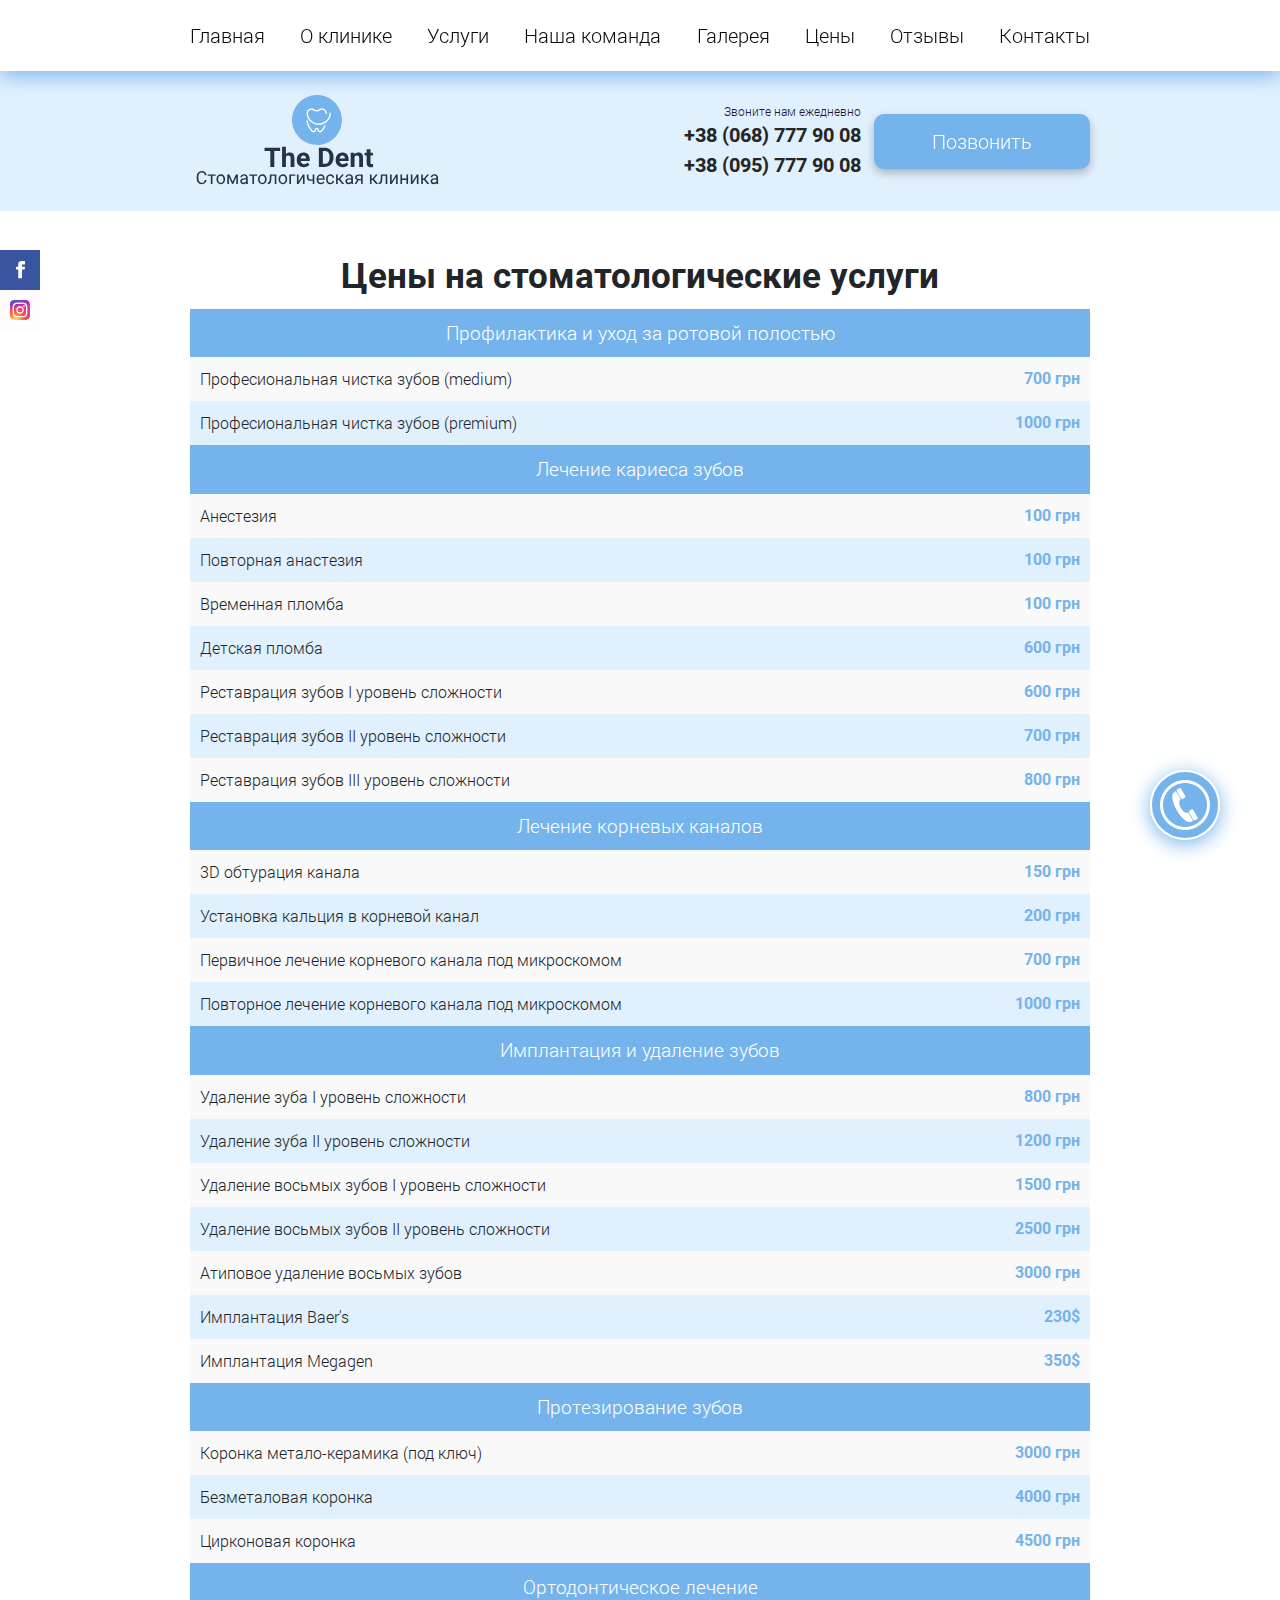
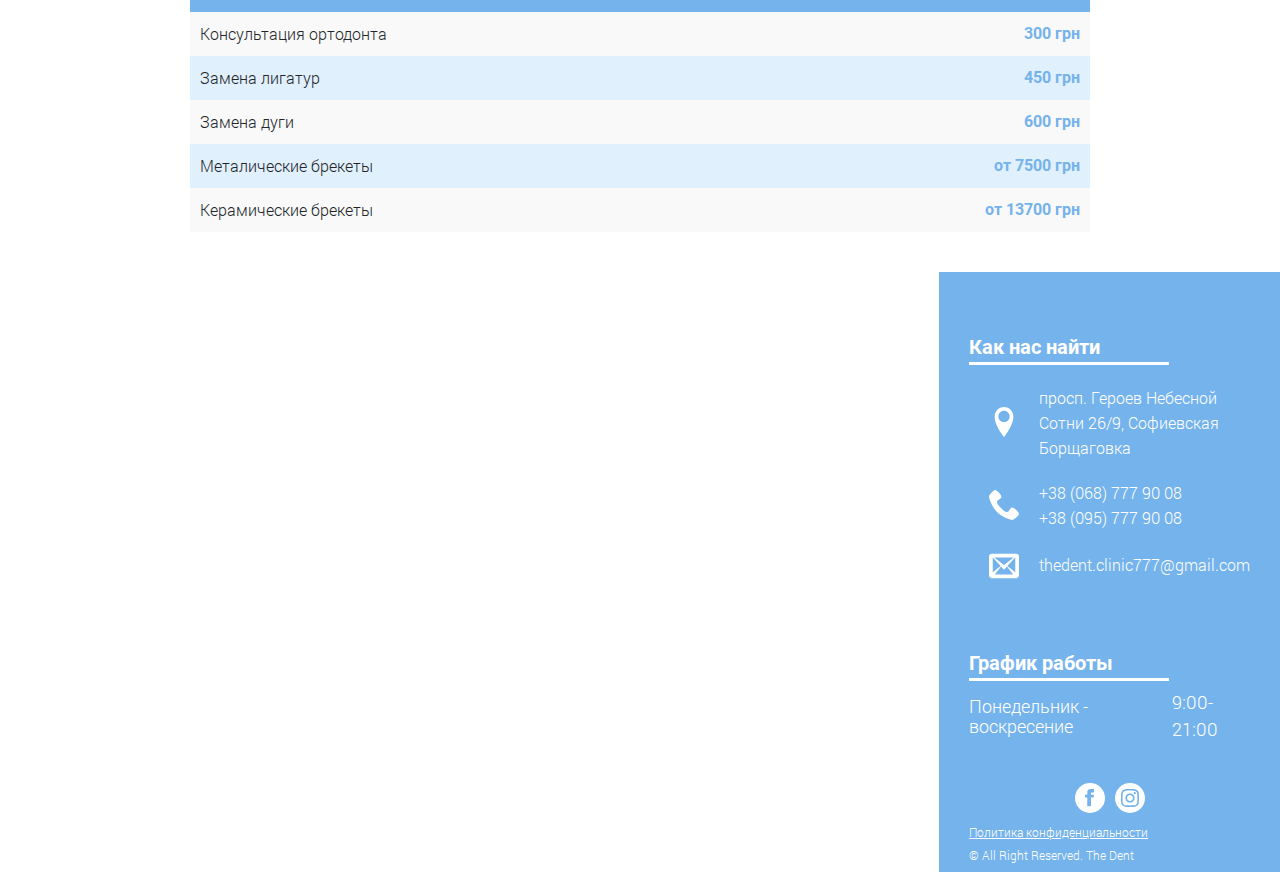
<file: prices.html>
<!DOCTYPE html>
<html lang="ru">
<head>
  <meta charset="UTF-8">
  <meta name="viewport" content="width=device-width, initial-scale=1.0">
  <title>The Dent - стоматологическая клиника</title>
  <!-- Primary Meta Tags -->
  <title>Стоматологическая клиника "The Dent" I Софиевская Борщаговка</title>
  <meta name="title" content="Стоматологическая клиника The Dent I Софиевская Борщаговка">
  <meta name="description" content="🦷 Лечение пол микроскопом
    🦷 Виниры
    🦷 Отбеливание зубов
    🦷 Детская стоматология
    🦷 Ортодонтия
    🦷 Протезирование
    🦷 Профессиональная гигиена
    
    ">
  
  <!-- Open Graph / Facebook -->
  <meta property="og:type" content="website">
  <meta property="og:url" content="https://metatags.io/">
  <meta property="og:title" content="Стоматологическая клиника The Dent I Софиевская Борщаговка">
  <meta property="og:description" content="🦷 Лечение пол микроскопом
    🦷 Виниры
    🦷 Отбеливание зубов
    🦷 Детская стоматология
    🦷 Ортодонтия
    🦷 Протезирование
    🦷 Профессиональная гигиена
    
    ">
  <meta property="og:image" content="img/metatags.png">
  
  <!-- Twitter -->
  <meta property="twitter:card" content="summary_large_image">
  <meta property="twitter:url" content="https://metatags.io/">
  <meta property="twitter:title" content="Стоматологическая клиника The Dent I Софиевская Борщаговка">
  <meta property="twitter:description" content="🦷 Лечение пол микроскопом
    🦷 Виниры
    🦷 Отбеливание зубов
    🦷 Детская стоматология
    🦷 Ортодонтия
    🦷 Протезирование
    🦷 Профессиональная гигиена
    
    ">
  <meta property="twitter:image" content="img/metatags.png">
  <link rel="apple-touch-icon" sizes="57x57" href="favicons.ico/apple-icon-57x57.png">
  <link rel="apple-touch-icon" sizes="60x60" href="favicons.ico/apple-icon-60x60.png">
  <link rel="apple-touch-icon" sizes="72x72" href="favicons.ico/apple-icon-72x72.png">
  <link rel="apple-touch-icon" sizes="76x76" href="favicons.ico/apple-icon-76x76.png">
  <link rel="apple-touch-icon" sizes="114x114" href="favicons.ico/apple-icon-114x114.png">
  <link rel="apple-touch-icon" sizes="120x120" href="favicons.ico/apple-icon-120x120.png">
  <link rel="apple-touch-icon" sizes="144x144" href="favicons.ico/apple-icon-144x144.png">
  <link rel="apple-touch-icon" sizes="152x152" href="favicons.ico/apple-icon-152x152.png">
  <link rel="apple-touch-icon" sizes="180x180" href="favicons.ico/apple-icon-180x180.png">
  <link rel="icon" type="image/png" sizes="192x192" href="favicons.ico/android-icon-192x192.png">
  <link rel="icon" type="image/png" sizes="32x32" href="favicons.ico/favicon-32x32.png">
  <link rel="icon" type="image/png" sizes="96x96" href="favicons.ico/favicon-96x96.png">
  <link rel="icon" type="image/png" sizes="16x16" href="favicons.ico/favicon-16x16.png">
  <link rel="manifest" href="favicons.ico/manifest.json">
  <meta name="msapplication-TileColor" content="#ffffff">
  <meta name="msapplication-TileImage" content="favicons.ico/ms-icon-144x144.png">
  <meta name="theme-color" content="#ffffff">
  <link rel="stylesheet" href="css/bootstrap-reboot.min.css">
  <link rel="stylesheet" href="css/fonts.css">
  <link rel="stylesheet" href="css/tinyslider.css">
  <link rel="stylesheet" href="css/animate.min.css">
  <link rel="stylesheet" href="css/style.min.css">
</head>

<body>
  <header class='header'>
    <nav>
      <a href="index.html" class="header__logo">
        <img src="img/logo.svg" alt="logo">
      </a>
      <div class="hamburger">
        <span></span>
        <span></span>
        <span></span>
      </div>
      <div class="container">
        <ul class="menu">
          <li class="menu__item"><a href="index.html#main" class="menu__link">Главная</a></li>
          <li class="menu__item"><a href="index.html#us" class="menu__link">О клинике</a></li>
          <li class="menu__item"><a href="index.html#services" class="menu__link">Услуги</a></li>
          <li class="menu__item"><a href="index.html#stuff" class="menu__link">Наша команда</a></li>
          <li class="menu__item"><a href="index.html#carousel" class="menu__link">Галерея</a></li>
          <li class="menu__item"><a href="prices.html" class="menu__link">Цены</a></li>
          <li class="menu__item"><a href="index.html#comments" class="menu__link">Отзывы</a></li>
          <li class="menu__item"><a href="index.html#final" class="menu__link">Контакты</a></li>
        </ul>
      </div>
    </nav>
    <div class="subheader">
      <div class="container">
        <div class="subheader__wrapper">
          <a href="#" class="subheader__logo">
            <img src="img/logo.svg" alt="logo">
          </a>
          <div class="subheader__part">
            <div class="subheader__block">
              <div class="subheader__text">Звоните нам ежедневно</div>
              <div class="subheader__tel"><a href="tel:+380687779008">+38 (068) 777 90 08</a></div>
              <div class="subheader__tel"><a href="tel:+380957779008">+38 (095) 777 90 08</a></div>
            </div>
            <a href="tel:380683198615"><button class="button button_subheader">Позвонить</button></a>
          </div>
        </div>
      </div>
    </div>
  </header>
  
  <div class="contact_button animate__animated animate__headShake animate__slow animate__infinite">
    <a href="tel:+380687779008">
      <div class="contact__round">
        <img src="img/contactbutton.svg" alt="contactbutton">
      </div>
    </a>
  </div>

  <div class="promo__social">
    <a href="https://www.facebook.com/thedent.clinic.thedent.clinic/">
      <div class="promo__social-elem instagram">
        <svg width="9" height="18" viewBox="0 0 9 18" fill="none" xmlns="http://www.w3.org/2000/svg">
          <path
            d="M2.25 5.723H0V8.5845H2.25V17.169H6V8.5845H8.7315L9 5.723H6V4.53047C6 3.84729 6.144 3.57688 6.83625 3.57688H9V0H6.144C3.447 0 2.25 1.13244 2.25 3.30146V5.723Z"
            fill="white" />
        </svg>
      </div>
    </a>
    <a href="https://www.instagram.com/thedent.clinic/">
      <div class="promo__social-elem facebook">
        <svg xmlns="http://www.w3.org/2000/svg" xmlns:xlink="http://www.w3.org/1999/xlink" height="30" width="30"
          viewBox="-19.5036 -32.49725 169.0312 194.9835">
          <defs>
            <radialGradient fy="578.088" fx="158.429" gradientTransform="matrix(0 -1.98198 1.8439 0 -1031.399 454.004)"
              gradientUnits="userSpaceOnUse" xlink:href="#a" r="65" cy="578.088" cx="158.429" id="c" />
            <radialGradient fy="473.455" fx="147.694"
              gradientTransform="matrix(.17394 .86872 -3.5818 .71718 1648.351 -458.493)" gradientUnits="userSpaceOnUse"
              xlink:href="#b" r="65" cy="473.455" cx="147.694" id="d" />
            <linearGradient id="b">
              <stop stop-color="#3771c8" offset="0" />
              <stop offset=".128" stop-color="#3771c8" />
              <stop stop-opacity="0" stop-color="#60f" offset="1" />
            </linearGradient>
            <linearGradient id="a">
              <stop stop-color="#fd5" offset="0" />
              <stop stop-color="#fd5" offset=".1" />
              <stop stop-color="#ff543e" offset=".5" />
              <stop stop-color="#c837ab" offset="1" />
            </linearGradient>
          </defs>
          <path
            d="M65.033 0C37.891 0 29.953.028 28.41.156c-5.57.463-9.036 1.34-12.812 3.22-2.91 1.445-5.205 3.12-7.47 5.468-4.125 4.282-6.625 9.55-7.53 15.812-.44 3.04-.568 3.66-.594 19.188-.01 5.176 0 11.988 0 21.125 0 27.12.03 35.05.16 36.59.45 5.42 1.3 8.83 3.1 12.56 3.44 7.14 10.01 12.5 17.75 14.5 2.68.69 5.64 1.07 9.44 1.25 1.61.07 18.02.12 34.44.12 16.42 0 32.84-.02 34.41-.1 4.4-.207 6.955-.55 9.78-1.28a27.22 27.22 0 0017.75-14.53c1.765-3.64 2.66-7.18 3.065-12.317.088-1.12.125-18.977.125-36.81 0-17.836-.04-35.66-.128-36.78-.41-5.22-1.305-8.73-3.127-12.44-1.495-3.037-3.155-5.305-5.565-7.624-4.3-4.108-9.56-6.608-15.829-7.512C102.338.157 101.733.027 86.193 0z"
            fill="url(#c)" />
          <path
            d="M65.033 0C37.891 0 29.953.028 28.41.156c-5.57.463-9.036 1.34-12.812 3.22-2.91 1.445-5.205 3.12-7.47 5.468-4.125 4.282-6.625 9.55-7.53 15.812-.44 3.04-.568 3.66-.594 19.188-.01 5.176 0 11.988 0 21.125 0 27.12.03 35.05.16 36.59.45 5.42 1.3 8.83 3.1 12.56 3.44 7.14 10.01 12.5 17.75 14.5 2.68.69 5.64 1.07 9.44 1.25 1.61.07 18.02.12 34.44.12 16.42 0 32.84-.02 34.41-.1 4.4-.207 6.955-.55 9.78-1.28a27.22 27.22 0 0017.75-14.53c1.765-3.64 2.66-7.18 3.065-12.317.088-1.12.125-18.977.125-36.81 0-17.836-.04-35.66-.128-36.78-.41-5.22-1.305-8.73-3.127-12.44-1.495-3.037-3.155-5.305-5.565-7.624-4.3-4.108-9.56-6.608-15.829-7.512C102.338.157 101.733.027 86.193 0z"
            fill="url(#d)" />
          <path
            d="M65.003 17c-13.036 0-14.672.057-19.792.29-5.11.234-8.598 1.043-11.65 2.23-3.157 1.226-5.835 2.866-8.503 5.535-2.67 2.668-4.31 5.346-5.54 8.502-1.19 3.053-2 6.542-2.23 11.65C17.06 50.327 17 51.964 17 65s.058 14.667.29 19.787c.235 5.11 1.044 8.598 2.23 11.65 1.227 3.157 2.867 5.835 5.536 8.503 2.667 2.67 5.345 4.314 8.5 5.54 3.054 1.187 6.543 1.996 11.652 2.23 5.12.233 6.755.29 19.79.29 13.037 0 14.668-.057 19.788-.29 5.11-.234 8.602-1.043 11.656-2.23 3.156-1.226 5.83-2.87 8.497-5.54 2.67-2.668 4.31-5.346 5.54-8.502 1.18-3.053 1.99-6.542 2.23-11.65.23-5.12.29-6.752.29-19.788 0-13.036-.06-14.672-.29-19.792-.24-5.11-1.05-8.598-2.23-11.65-1.23-3.157-2.87-5.835-5.54-8.503-2.67-2.67-5.34-4.31-8.5-5.535-3.06-1.187-6.55-1.996-11.66-2.23-5.12-.233-6.75-.29-19.79-.29zm-4.306 8.65c1.278-.002 2.704 0 4.306 0 12.816 0 14.335.046 19.396.276 4.68.214 7.22.996 8.912 1.653 2.24.87 3.837 1.91 5.516 3.59 1.68 1.68 2.72 3.28 3.592 5.52.657 1.69 1.44 4.23 1.653 8.91.23 5.06.28 6.58.28 19.39s-.05 14.33-.28 19.39c-.214 4.68-.996 7.22-1.653 8.91-.87 2.24-1.912 3.835-3.592 5.514-1.68 1.68-3.275 2.72-5.516 3.59-1.69.66-4.232 1.44-8.912 1.654-5.06.23-6.58.28-19.396.28-12.817 0-14.336-.05-19.396-.28-4.68-.216-7.22-.998-8.913-1.655-2.24-.87-3.84-1.91-5.52-3.59-1.68-1.68-2.72-3.276-3.592-5.517-.657-1.69-1.44-4.23-1.653-8.91-.23-5.06-.276-6.58-.276-19.398s.046-14.33.276-19.39c.214-4.68.996-7.22 1.653-8.912.87-2.24 1.912-3.84 3.592-5.52 1.68-1.68 3.28-2.72 5.52-3.592 1.692-.66 4.233-1.44 8.913-1.655 4.428-.2 6.144-.26 15.09-.27zm29.928 7.97a5.76 5.76 0 105.76 5.758c0-3.18-2.58-5.76-5.76-5.76zm-25.622 6.73c-13.613 0-24.65 11.037-24.65 24.65 0 13.613 11.037 24.645 24.65 24.645C78.616 89.645 89.65 78.613 89.65 65S78.615 40.35 65.002 40.35zm0 8.65c8.836 0 16 7.163 16 16 0 8.836-7.164 16-16 16-8.837 0-16-7.164-16-16 0-8.837 7.163-16 16-16z"
            fill="#fff" />
        </svg>
      </div>
    </a>
  </div>

  <section class="prices">
    <div class="container">
      <h2 class="prices__title">Цены на стоматологические услуги</h2>
      <div class="prices__wrapper"></div>
        <p class="prices__paragraph">Профилактика и уход за ротовой полостью</p>
        <table>
          <tbody>
            <tr>
              <td>Професиональная чистка зубов (medium)</td>
              <td>700 грн</td>
            </tr>
            <tr>
              <td>Професиональная чистка зубов (premium)</td>
              <td>1000 грн</td>
            </tr>
          </tbody>
        </table>
        <p class="prices__paragraph">Лечение кариеса зубов</p>
        <table>
          <tbody>
            <tr>  
              <td>Анестезия</td>
              <td>100 грн</td>
            </tr>
            <tr>
              <td>Повторная анастезия</td>
              <td>100 грн</td>
            </tr>
            <tr>
              <td>Временная пломба</td>
              <td>100 грн</td>
            </tr>
            <tr>
              <td>Детская пломба</td>
              <td>600 грн</td>
            </tr>
            <tr>
              <td>Реставрация зубов I уровень сложности</td>
              <td>600 грн</td>
            </tr>
            <tr>
              <td>Реставрация зубов II уровень сложности</td>
              <td>700 грн</td>
            </tr>
            <tr>
              <td>Реставрация зубов III уровень сложности</td>
              <td>800 грн</td>
            </tr>
          </tbody>
        </table>
        <p class="prices__paragraph">Лечение корневых каналов</p>
        <table>
          <tbody>
            <tr>
              <td>3D обтурация канала</td>
              <td>150 грн</td>
            </tr>
            <tr>
              <td>Установка кальция в корневой канал</td>
              <td>200 грн</td>
            </tr>
            <tr>
              <td>Первичное лечение корневого канала под микроскомом</td>
              <td>700 грн</td>
            </tr>
            <tr>
              <td>Повторное лечение корневого канала под микроскомом</td>
              <td>1000 грн</td>
            </tr>
          </tbody>
        </table>
        <p class="prices__paragraph">Имплантация и удаление зубов</p>
        <table>
          <tbody>
            <tr>
              <td>Удаление зуба І уровень сложности</td>
              <td>800 грн</td>
            </tr>
            <tr>
              <td>Удаление зуба ІІ уровень сложности</td>
              <td>1200 грн</td>
            </tr>
            <tr>
              <td>Удаление восьмых зубов I уровень сложности</td>
              <td>1500 грн</td>
            </tr>
            <tr>
              <td>Удаление восьмых зубов II уровень сложности</td>
              <td>2500 грн</td>
            </tr>
            <tr>
              <td>Атиповое удаление восьмых зубов</td>
              <td>3000 грн</td>
            </tr>
            <tr>
              <td>Имплантация Baer's</td>
              <td>230$</td>
            </tr>
            <tr>
              <td>Имплантация Megagen</td>
              <td>350$</td>
            </tr>
          </tbody>
        </table>
        <p class="prices__paragraph">Протезирование зубов</p>
        <table>
          <tbody>
            <tr>
              <td>Коронка метало-керамика (под ключ)</td>
              <td>3000 грн</td>
            </tr>
            <tr>
              <td>Безметаловая коронка</td>
              <td>4000 грн</td>
            </tr>
            <tr>
              <td>Цирконовая коронка</td>
              <td>4500 грн</td>
            </tr>
          </tbody>
        </table>
        <p class="prices__paragraph">Ортодонтическое лечение</p>
        <table>
          <tbody>
            <tr>
              <td>Консультация ортодонта</td>
              <td>300 грн</td>
            </tr>
            <tr>
              <td>Замена лигатур</td>
              <td>450 грн</td>
            </tr>
            <tr>
              <td>Замена дуги</td>
              <td>600 грн</td>
            </tr>
            <tr>
              <td>Металические брекеты</td>
              <td>от 7500 грн</td>
            </tr>
            <tr>
              <td>Керамические брекеты</td>
              <td>от 13700 грн</td>
            </tr>
          </tbody>
        </table>
      </div>
    </div>
  </section>



  <section id='final' class="footer">
    <div class="footer__wrapper">
      <iframe
        src="https://www.google.com/maps/embed?pb=!1m18!1m12!1m3!1d2543.036701783377!2d30.33088961568814!3d50.4031535986529!2m3!1f0!2f0!3f0!3m2!1i1024!2i768!4f13.1!3m3!1m2!1s0x40d4cb6dbb319957%3A0xf61e63d212c3fe67!2sThe%20Dent!5e0!3m2!1spl!2spl!4v1605465112396!5m2!1spl!2spl"
        width="100%" height="600px" style="border: none;" allowfullscreen></iframe>
      <div class="footer__block">
        <div class="footer__information1">
          <h3 class="footer__title1">Как нас найти</h3>
          <div class="footer__elem">
            <img src="img/location.svg" alt="location" class="footer__elem__img">
            <div class="footer__elem__descr">просп. Героев Небесной Сотни 26/9, Софиевская Борщаговка</div>
          </div>
          <div class="footer__elem">
            <img src="img/phone.svg" alt="phone" class="footer__elem__img"></img>
            <div class="footer__elem__descr"><a href="tel:380687779008">+38 (068) 777 90 08</a> <br> <a
                href="tel:380957779008">+38 (095) 777 90 08</a>
            </div>
          </div>
          <div class="footer__elem">
            <img src="img/envelop.svg" alt="envelope" class="footer__elem__img"></img>
            <div class="footer__elem__descr"><a
                href="mailto:thedent.clinic777@gmail.com">thedent.clinic777@gmail.com</a>
            </div>
          </div>
        </div>
        <div class="footer__information2">
          <h3 class="footer__title2">График работы</h3>
          <div class="footer__elem__2">
            <div class="footer__information2__day">Понедельник - воскресение</div>
            <div class="footer__information2__time">9:00-21:00</div>
          </div>
        </div>
        <div class="footer__social social">
          <div class="footer__social__elem">
            <a href="https://www.facebook.com/thedent.clinic.thedent.clinic/">
              <div class="footer__social__elem__round">
                <img src="img/instagram.svg" alt="instagram" class="footer__social__elem__round__img"></img>
              </div>
            </a>
          </div>
          <div class="footer__social__elem">
            <a href="https://www.instagram.com/thedent.clinic/">
              <div class="footer__social__elem__round">
                <img src="img/facebook.svg" alt="facebook" class="footer__social__elem__round__img"></img>
              </div>
            </a>
          </div>
        </div>
        <div class="footer__politics"><a href="privacy.html">Политика конфиденциальности</a></div>
        <div class="footer__rights rights">© All Right Reserved. The Dent</div>
      </div>
    </div>
  </section>
  <script src="js/script.js"></script>
</body>
</html>
</file>
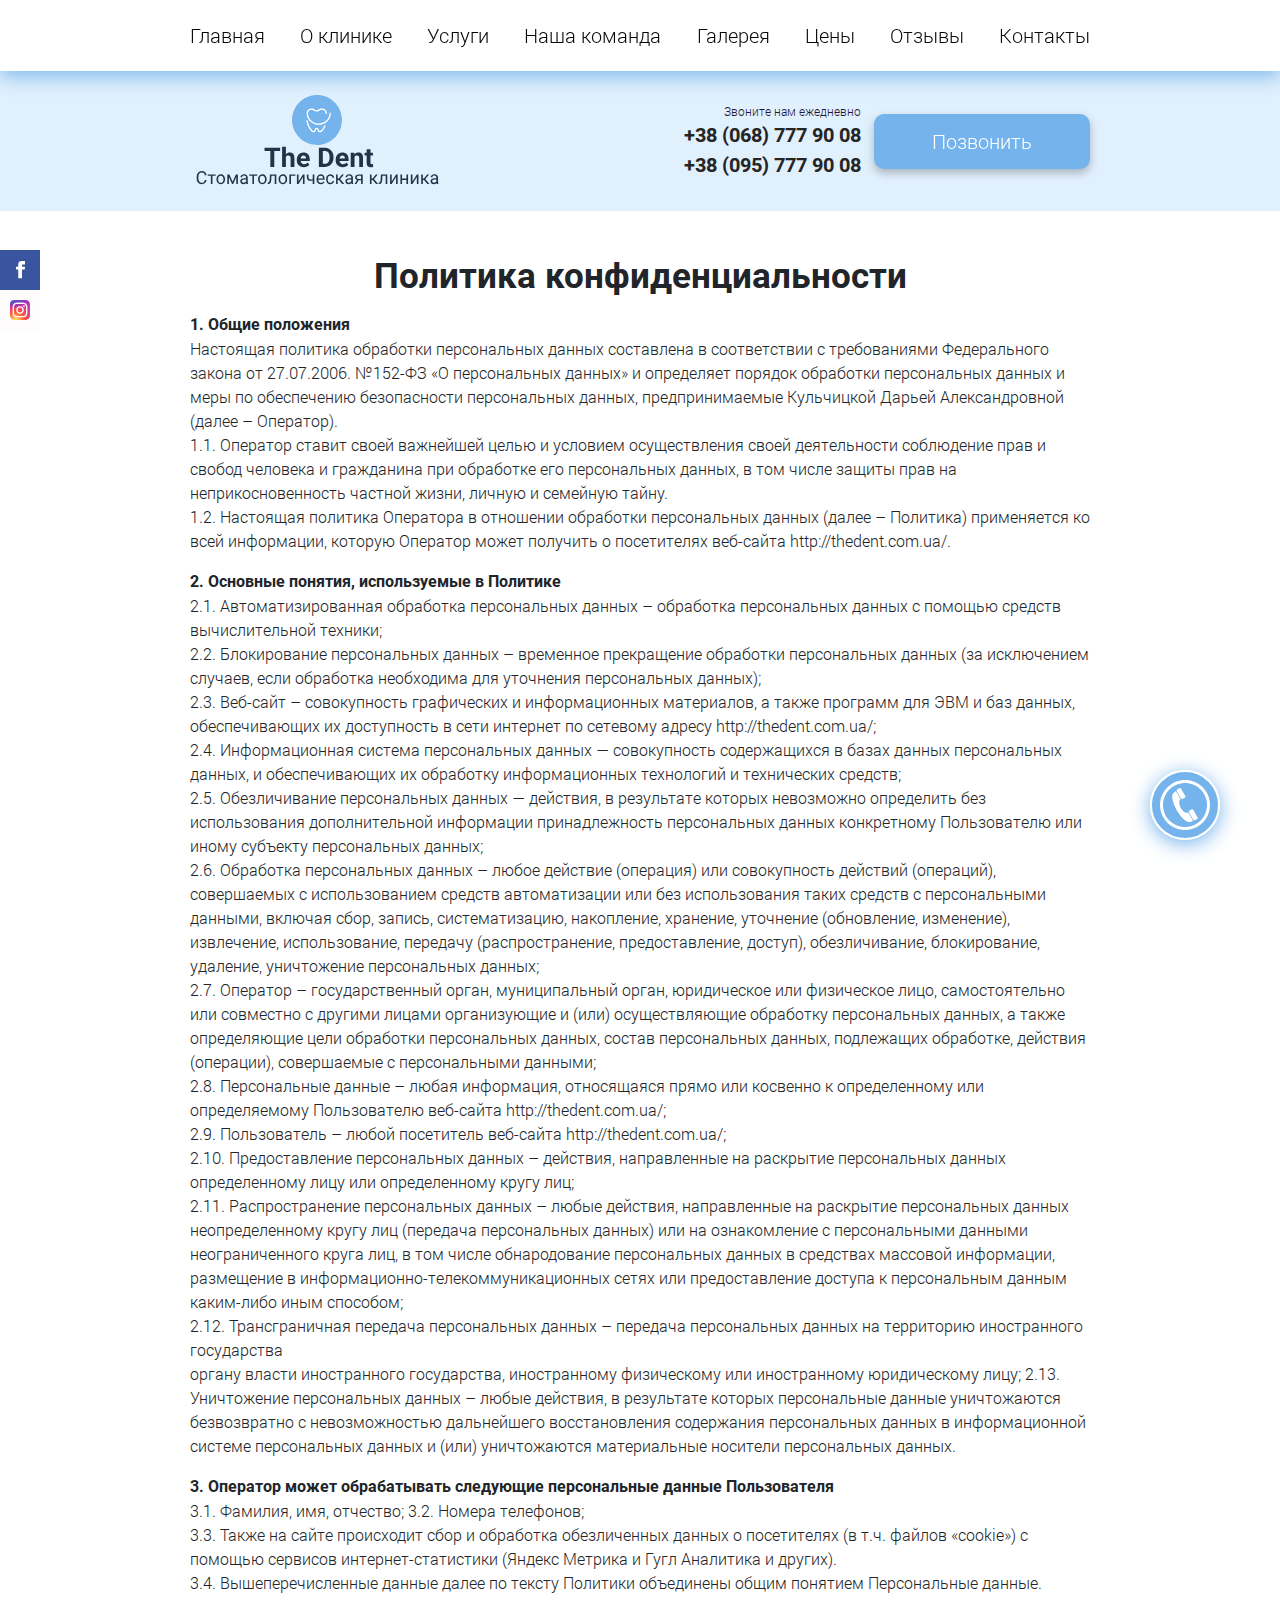
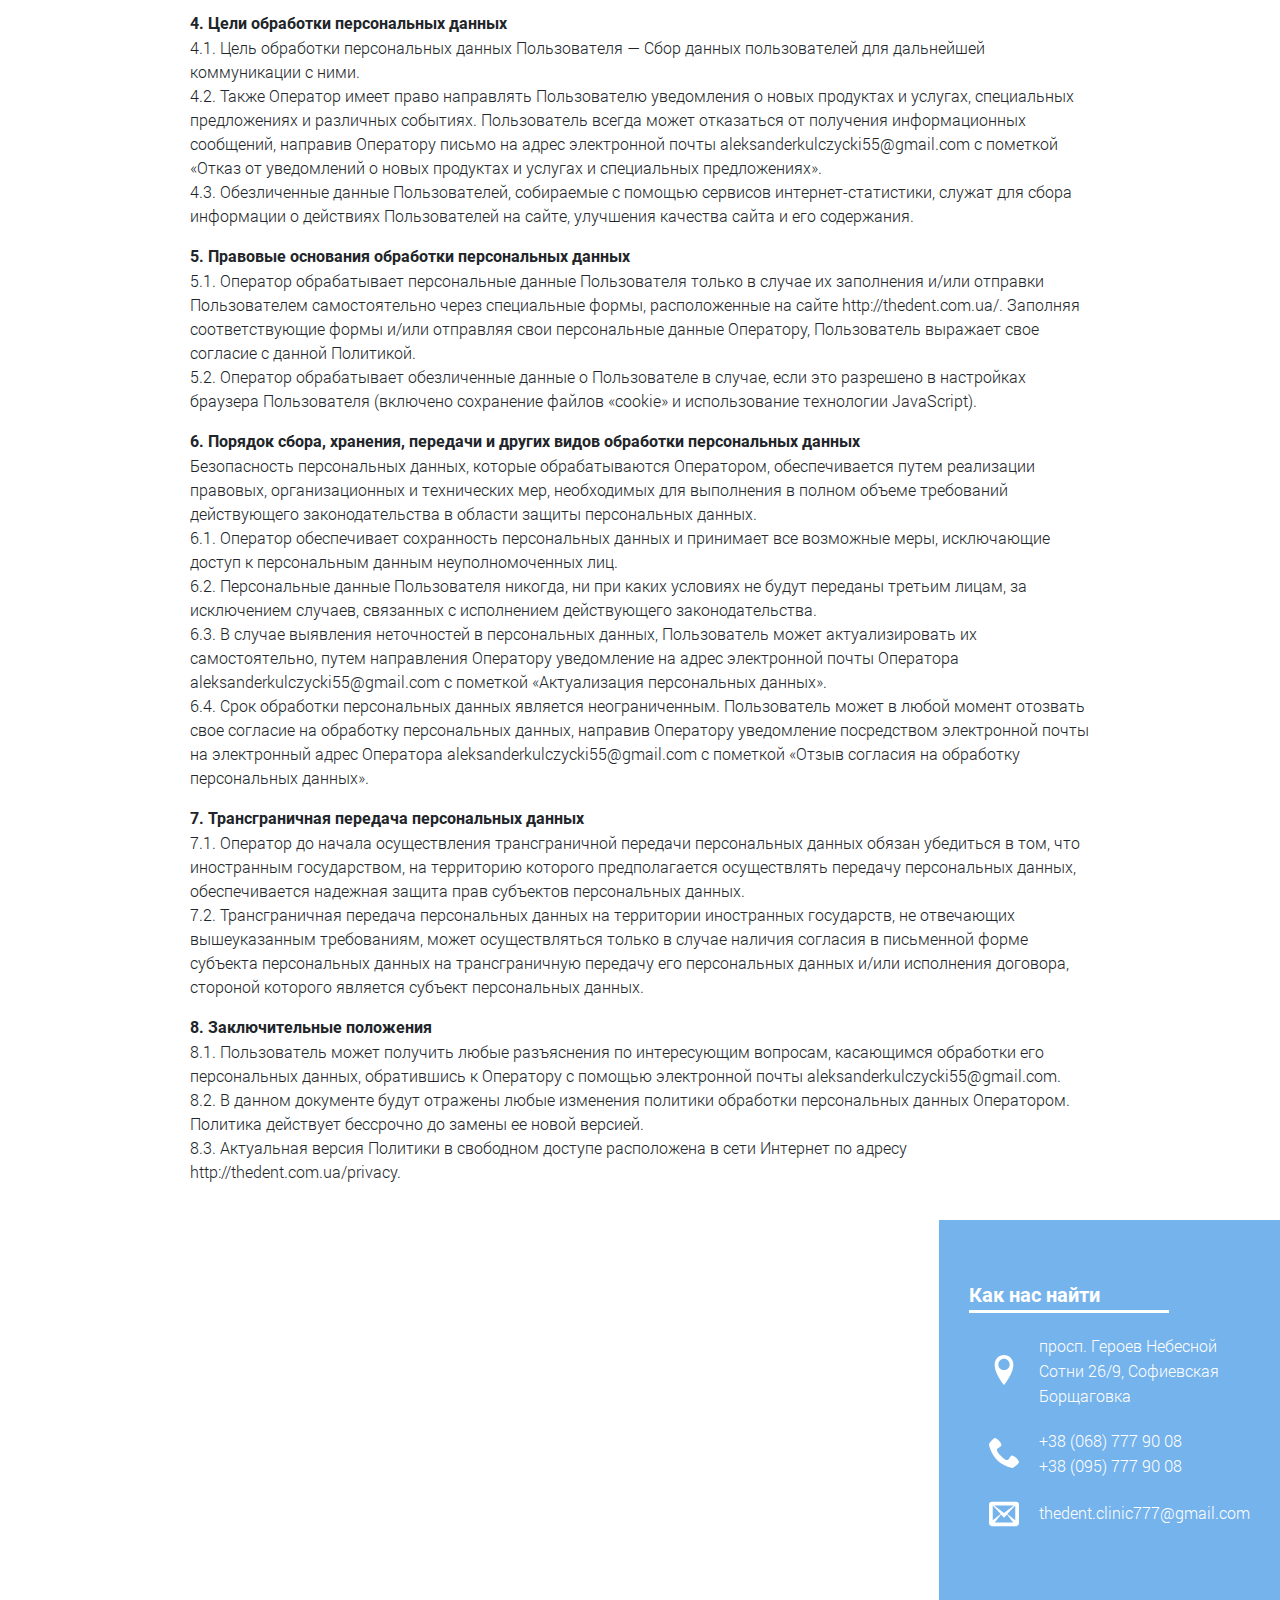
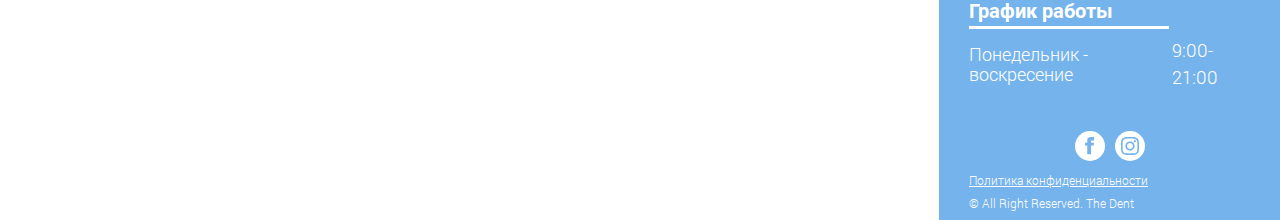
<file: privacy.html>
<!DOCTYPE html>
<html lang="ru">

<head>
  <meta charset="UTF-8">
  <meta name="viewport" content="width=device-width, initial-scale=1.0">
  <title>The Dent - стоматологическая клиника</title>
  <!-- Primary Meta Tags -->
  <title>Стоматологическая клиника "The Dent" I Софиевская Борщаговка</title>
  <meta name="title" content="Стоматологическая клиника The Dent I Софиевская Борщаговка">
  <meta name="description" content="🦷 Лечение пол микроскопом
    🦷 Виниры
    🦷 Отбеливание зубов
    🦷 Детская стоматология
    🦷 Ортодонтия
    🦷 Протезирование
    🦷 Профессиональная гигиена
    
    ">
  
  <!-- Open Graph / Facebook -->
  <meta property="og:type" content="website">
  <meta property="og:url" content="https://metatags.io/">
  <meta property="og:title" content="Стоматологическая клиника The Dent I Софиевская Борщаговка">
  <meta property="og:description" content="🦷 Лечение пол микроскопом
    🦷 Виниры
    🦷 Отбеливание зубов
    🦷 Детская стоматология
    🦷 Ортодонтия
    🦷 Протезирование
    🦷 Профессиональная гигиена
    
    ">
  <meta property="og:image" content="img/metatags.png">
  
  <!-- Twitter -->
  <meta property="twitter:card" content="summary_large_image">
  <meta property="twitter:url" content="https://metatags.io/">
  <meta property="twitter:title" content="Стоматологическая клиника The Dent I Софиевская Борщаговка">
  <meta property="twitter:description" content="🦷 Лечение пол микроскопом
    🦷 Виниры
    🦷 Отбеливание зубов
    🦷 Детская стоматология
    🦷 Ортодонтия
    🦷 Протезирование
    🦷 Профессиональная гигиена
    
    ">
  <meta property="twitter:image" content="img/metatags.png">
  <link rel="apple-touch-icon" sizes="57x57" href="favicons.ico/apple-icon-57x57.png">
  <link rel="apple-touch-icon" sizes="60x60" href="favicons.ico/apple-icon-60x60.png">
  <link rel="apple-touch-icon" sizes="72x72" href="favicons.ico/apple-icon-72x72.png">
  <link rel="apple-touch-icon" sizes="76x76" href="favicons.ico/apple-icon-76x76.png">
  <link rel="apple-touch-icon" sizes="114x114" href="favicons.ico/apple-icon-114x114.png">
  <link rel="apple-touch-icon" sizes="120x120" href="favicons.ico/apple-icon-120x120.png">
  <link rel="apple-touch-icon" sizes="144x144" href="favicons.ico/apple-icon-144x144.png">
  <link rel="apple-touch-icon" sizes="152x152" href="favicons.ico/apple-icon-152x152.png">
  <link rel="apple-touch-icon" sizes="180x180" href="favicons.ico/apple-icon-180x180.png">
  <link rel="icon" type="image/png" sizes="192x192" href="favicons.ico/android-icon-192x192.png">
  <link rel="icon" type="image/png" sizes="32x32" href="favicons.ico/favicon-32x32.png">
  <link rel="icon" type="image/png" sizes="96x96" href="favicons.ico/favicon-96x96.png">
  <link rel="icon" type="image/png" sizes="16x16" href="favicons.ico/favicon-16x16.png">
  <link rel="manifest" href="favicons.ico/manifest.json">
  <meta name="msapplication-TileColor" content="#ffffff">
  <meta name="msapplication-TileImage" content="favicons.ico/ms-icon-144x144.png">
  <meta name="theme-color" content="#ffffff">
  <link rel="stylesheet" href="css/bootstrap-reboot.min.css">
  <link rel="stylesheet" href="css/fonts.css">
  <link rel="stylesheet" href="css/tinyslider.css">
  <link rel="stylesheet" href="css/animate.min.css">
  <link rel="stylesheet" href="css/style.min.css">
</head>

<body>
  <header class='header'>
    <nav>
      <a href="index.html" class="header__logo">
        <img src="img/logo.svg" alt="logo">
      </a>
      <div class="hamburger">
        <span></span>
        <span></span>
        <span></span>
      </div>
      <div class="container">
        <ul class="menu">
          <li class="menu__item"><a href="index.html#main" class="menu__link">Главная</a></li>
          <li class="menu__item"><a href="index.html#us" class="menu__link">О клинике</a></li>
          <li class="menu__item"><a href="index.html#services" class="menu__link">Услуги</a></li>
          <li class="menu__item"><a href="index.html#stuff" class="menu__link">Наша команда</a></li>
          <li class="menu__item"><a href="index.html#carousel" class="menu__link">Галерея</a></li>
          <li class="menu__item"><a href="index_2.html" class="menu__link">Цены</a></li>
          <li class="menu__item"><a href="index.html#comments" class="menu__link">Отзывы</a></li>
          <li class="menu__item"><a href="index.html#final" class="menu__link">Контакты</a></li>
        </ul>
      </div>
    </nav>
    <div class="subheader">
      <div class="container">
        <div class="subheader__wrapper">
          <a href="#" class="subheader__logo">
            <img src="img/logo.svg" alt="logo">
          </a>
          <div class="subheader__part">
            <div class="subheader__block">
              <div class="subheader__text">Звоните нам ежедневно</div>
              <div class="subheader__tel"><a href="tel:+380687779008">+38 (068) 777 90 08</a></div>
              <div class="subheader__tel"><a href="tel:+380957779008">+38 (095) 777 90 08</a></div>
            </div>
            <a href="tel:380683198615"><button class="button button_subheader">Позвонить</button></a>
          </div>
        </div>
      </div>
    </div>
  </header>

  <div class="contact_button animate__animated animate__headShake animate__slow animate__infinite">
    <a href="tel:+380687779008">
      <div class="contact__round">
        <img src="img/contactbutton.svg" alt="contactbutton">
      </div>
    </a>
  </div>

  <div class="promo__social">
    <a href="https://www.facebook.com/thedent.clinic.thedent.clinic/">
      <div class="promo__social-elem instagram">
        <svg width="9" height="18" viewBox="0 0 9 18" fill="none" xmlns="http://www.w3.org/2000/svg">
          <path
            d="M2.25 5.723H0V8.5845H2.25V17.169H6V8.5845H8.7315L9 5.723H6V4.53047C6 3.84729 6.144 3.57688 6.83625 3.57688H9V0H6.144C3.447 0 2.25 1.13244 2.25 3.30146V5.723Z"
            fill="white" />
        </svg>
      </div>
    </a>
    <a href="https://www.instagram.com/thedent.clinic/">
      <div class="promo__social-elem facebook">
        <svg xmlns="http://www.w3.org/2000/svg" xmlns:xlink="http://www.w3.org/1999/xlink" height="30" width="30"
          viewBox="-19.5036 -32.49725 169.0312 194.9835">
          <defs>
            <radialGradient fy="578.088" fx="158.429" gradientTransform="matrix(0 -1.98198 1.8439 0 -1031.399 454.004)"
              gradientUnits="userSpaceOnUse" xlink:href="#a" r="65" cy="578.088" cx="158.429" id="c" />
            <radialGradient fy="473.455" fx="147.694"
              gradientTransform="matrix(.17394 .86872 -3.5818 .71718 1648.351 -458.493)" gradientUnits="userSpaceOnUse"
              xlink:href="#b" r="65" cy="473.455" cx="147.694" id="d" />
            <linearGradient id="b">
              <stop stop-color="#3771c8" offset="0" />
              <stop offset=".128" stop-color="#3771c8" />
              <stop stop-opacity="0" stop-color="#60f" offset="1" />
            </linearGradient>
            <linearGradient id="a">
              <stop stop-color="#fd5" offset="0" />
              <stop stop-color="#fd5" offset=".1" />
              <stop stop-color="#ff543e" offset=".5" />
              <stop stop-color="#c837ab" offset="1" />
            </linearGradient>
          </defs>
          <path
            d="M65.033 0C37.891 0 29.953.028 28.41.156c-5.57.463-9.036 1.34-12.812 3.22-2.91 1.445-5.205 3.12-7.47 5.468-4.125 4.282-6.625 9.55-7.53 15.812-.44 3.04-.568 3.66-.594 19.188-.01 5.176 0 11.988 0 21.125 0 27.12.03 35.05.16 36.59.45 5.42 1.3 8.83 3.1 12.56 3.44 7.14 10.01 12.5 17.75 14.5 2.68.69 5.64 1.07 9.44 1.25 1.61.07 18.02.12 34.44.12 16.42 0 32.84-.02 34.41-.1 4.4-.207 6.955-.55 9.78-1.28a27.22 27.22 0 0017.75-14.53c1.765-3.64 2.66-7.18 3.065-12.317.088-1.12.125-18.977.125-36.81 0-17.836-.04-35.66-.128-36.78-.41-5.22-1.305-8.73-3.127-12.44-1.495-3.037-3.155-5.305-5.565-7.624-4.3-4.108-9.56-6.608-15.829-7.512C102.338.157 101.733.027 86.193 0z"
            fill="url(#c)" />
          <path
            d="M65.033 0C37.891 0 29.953.028 28.41.156c-5.57.463-9.036 1.34-12.812 3.22-2.91 1.445-5.205 3.12-7.47 5.468-4.125 4.282-6.625 9.55-7.53 15.812-.44 3.04-.568 3.66-.594 19.188-.01 5.176 0 11.988 0 21.125 0 27.12.03 35.05.16 36.59.45 5.42 1.3 8.83 3.1 12.56 3.44 7.14 10.01 12.5 17.75 14.5 2.68.69 5.64 1.07 9.44 1.25 1.61.07 18.02.12 34.44.12 16.42 0 32.84-.02 34.41-.1 4.4-.207 6.955-.55 9.78-1.28a27.22 27.22 0 0017.75-14.53c1.765-3.64 2.66-7.18 3.065-12.317.088-1.12.125-18.977.125-36.81 0-17.836-.04-35.66-.128-36.78-.41-5.22-1.305-8.73-3.127-12.44-1.495-3.037-3.155-5.305-5.565-7.624-4.3-4.108-9.56-6.608-15.829-7.512C102.338.157 101.733.027 86.193 0z"
            fill="url(#d)" />
          <path
            d="M65.003 17c-13.036 0-14.672.057-19.792.29-5.11.234-8.598 1.043-11.65 2.23-3.157 1.226-5.835 2.866-8.503 5.535-2.67 2.668-4.31 5.346-5.54 8.502-1.19 3.053-2 6.542-2.23 11.65C17.06 50.327 17 51.964 17 65s.058 14.667.29 19.787c.235 5.11 1.044 8.598 2.23 11.65 1.227 3.157 2.867 5.835 5.536 8.503 2.667 2.67 5.345 4.314 8.5 5.54 3.054 1.187 6.543 1.996 11.652 2.23 5.12.233 6.755.29 19.79.29 13.037 0 14.668-.057 19.788-.29 5.11-.234 8.602-1.043 11.656-2.23 3.156-1.226 5.83-2.87 8.497-5.54 2.67-2.668 4.31-5.346 5.54-8.502 1.18-3.053 1.99-6.542 2.23-11.65.23-5.12.29-6.752.29-19.788 0-13.036-.06-14.672-.29-19.792-.24-5.11-1.05-8.598-2.23-11.65-1.23-3.157-2.87-5.835-5.54-8.503-2.67-2.67-5.34-4.31-8.5-5.535-3.06-1.187-6.55-1.996-11.66-2.23-5.12-.233-6.75-.29-19.79-.29zm-4.306 8.65c1.278-.002 2.704 0 4.306 0 12.816 0 14.335.046 19.396.276 4.68.214 7.22.996 8.912 1.653 2.24.87 3.837 1.91 5.516 3.59 1.68 1.68 2.72 3.28 3.592 5.52.657 1.69 1.44 4.23 1.653 8.91.23 5.06.28 6.58.28 19.39s-.05 14.33-.28 19.39c-.214 4.68-.996 7.22-1.653 8.91-.87 2.24-1.912 3.835-3.592 5.514-1.68 1.68-3.275 2.72-5.516 3.59-1.69.66-4.232 1.44-8.912 1.654-5.06.23-6.58.28-19.396.28-12.817 0-14.336-.05-19.396-.28-4.68-.216-7.22-.998-8.913-1.655-2.24-.87-3.84-1.91-5.52-3.59-1.68-1.68-2.72-3.276-3.592-5.517-.657-1.69-1.44-4.23-1.653-8.91-.23-5.06-.276-6.58-.276-19.398s.046-14.33.276-19.39c.214-4.68.996-7.22 1.653-8.912.87-2.24 1.912-3.84 3.592-5.52 1.68-1.68 3.28-2.72 5.52-3.592 1.692-.66 4.233-1.44 8.913-1.655 4.428-.2 6.144-.26 15.09-.27zm29.928 7.97a5.76 5.76 0 105.76 5.758c0-3.18-2.58-5.76-5.76-5.76zm-25.622 6.73c-13.613 0-24.65 11.037-24.65 24.65 0 13.613 11.037 24.645 24.65 24.645C78.616 89.645 89.65 78.613 89.65 65S78.615 40.35 65.002 40.35zm0 8.65c8.836 0 16 7.163 16 16 0 8.836-7.164 16-16 16-8.837 0-16-7.164-16-16 0-8.837 7.163-16 16-16z"
            fill="#fff" />
        </svg>
      </div>
    </a>
  </div>

  <section class="privacypolicy">
    <div class="container">
      <h2 class="privacypolicy__title">Политика конфиденциальности</h2>
      <div class="privacypolicy__text">
        <p>
        <span>1. Общие положения</span><br> Настоящая политика обработки персональных данных составлена в соответствии с требованиями
        Федерального закона от 27.07.2006. №152-ФЗ «О персональных данных» и определяет порядок обработки персональных данных
        и
        меры по обеспечению безопасности персональных данных, предпринимаемые Кульчицкой Дарьей Александровной (далее –
        Оператор). <br>
        1.1. Оператор ставит своей важнейшей целью и условием осуществления своей деятельности соблюдение прав и свобод
        человека
        и гражданина при обработке его персональных данных, в том числе защиты прав на неприкосновенность частной жизни,
        личную
        и семейную тайну. <br>
        1.2. Настоящая политика Оператора в отношении обработки персональных данных (далее – Политика) применяется ко всей
        информации, которую Оператор может получить о посетителях веб-сайта http://thedent.com.ua/.</p>
        <p>
        <span>2. Основные понятия, используемые в Политике</span> <br> 2.1. Автоматизированная обработка персональных данных – обработка
        персональных данных с помощью средств вычислительной техники; <br>
        2.2. Блокирование персональных данных – временное прекращение обработки персональных данных (за исключением случаев,
        если обработка необходима для уточнения персональных данных); <br>
        2.3. Веб-сайт – совокупность графических и информационных материалов, а также программ для ЭВМ и баз данных,
        обеспечивающих их доступность в сети интернет по сетевому адресу http://thedent.com.ua/; <br>
        2.4. Информационная система персональных данных — совокупность содержащихся в базах данных персональных данных, и
        обеспечивающих их обработку информационных технологий и технических средств; <br>
        2.5. Обезличивание персональных данных — действия, в результате которых невозможно определить без использования
        дополнительной информации принадлежность персональных данных конкретному Пользователю или иному субъекту персональных
        данных; <br>
        2.6. Обработка персональных данных – любое действие (операция) или совокупность действий (операций), совершаемых с
        использованием средств автоматизации или без использования таких средств с персональными данными, включая сбор,
        запись, 
        систематизацию, накопление, хранение, уточнение (обновление, изменение), извлечение, использование, передачу
        (распространение, предоставление, доступ), обезличивание, блокирование, удаление, уничтожение персональных данных; <br>
        2.7. Оператор – государственный орган, муниципальный орган, юридическое или физическое лицо, самостоятельно или
        совместно с другими лицами организующие и (или) осуществляющие обработку персональных данных, а также определяющие
        цели
        обработки персональных данных, состав персональных данных, подлежащих обработке, действия (операции), совершаемые с
        персональными данными; <br>
        2.8. Персональные данные – любая информация, относящаяся прямо или косвенно к определенному или определяемому
        Пользователю веб-сайта http://thedent.com.ua/; <br>
        2.9. Пользователь – любой посетитель веб-сайта http://thedent.com.ua/; <br>
        2.10. Предоставление персональных данных – действия, направленные на раскрытие персональных данных определенному лицу
        или определенному кругу лиц; <br>
        2.11. Распространение персональных данных – любые действия, направленные на раскрытие персональных данных
        неопределенному кругу лиц (передача персональных данных) или на ознакомление с персональными данными неограниченного
        круга лиц, в том числе обнародование персональных данных в средствах массовой информации, размещение в
        информационно-телекоммуникационных сетях или предоставление доступа к персональным данным каким-либо иным способом; <br>
        2.12. Трансграничная передача персональных данных – передача персональных данных на территорию иностранного
        государства <br>
        органу власти иностранного государства, иностранному физическому или иностранному юридическому лицу;
        2.13. Уничтожение персональных данных – любые действия, в результате которых персональные данные уничтожаются
        безвозвратно с невозможностью дальнейшего восстановления содержания персональных данных в информационной системе
        персональных данных и (или) уничтожаются материальные носители персональных данных.</p>
        <p>
        <span>3. Оператор может обрабатывать следующие персональные данные Пользователя</span> <br> 3.1. Фамилия, имя, отчество;
        3.2. Номера телефонов; <br>
        3.3. Также на сайте происходит сбор и обработка обезличенных данных о посетителях (в т.ч. файлов «cookie») с помощью
        сервисов интернет-статистики (Яндекс Метрика и Гугл Аналитика и других). <br>
        3.4. Вышеперечисленные данные далее по тексту Политики объединены общим понятием Персональные данные.</p>
      
        <p><span>4. Цели обработки персональных данных</span><br> 4.1. Цель обработки персональных данных Пользователя — Сбор данных пользователей
        для дальнейшей коммуникации с ними. <br>
        4.2. Также Оператор имеет право направлять Пользователю уведомления о новых продуктах и услугах, специальных
        предложениях и различных событиях. Пользователь всегда может отказаться от получения информационных сообщений,
        направив
        Оператору письмо на адрес электронной почты aleksanderkulczycki55@gmail.com с пометкой «Отказ от уведомлений о новых
        продуктах и услугах и специальных предложениях». <br>
        4.3. Обезличенные данные Пользователей, собираемые с помощью сервисов интернет-статистики, служат для сбора информации
        о
        действиях Пользователей на сайте, улучшения качества сайта и его содержания.</p>
      
        <p><span>5. Правовые основания обработки персональных данных</span><br> 5.1. Оператор обрабатывает персональные данные Пользователя только
        в
        случае их заполнения и/или отправки Пользователем самостоятельно через специальные формы, расположенные на сайте
        http://thedent.com.ua/. Заполняя соответствующие формы и/или отправляя свои персональные данные Оператору,
        Пользователь
        выражает свое согласие с данной Политикой. <br>
        5.2. Оператор обрабатывает обезличенные данные о Пользователе в случае, если это разрешено в настройках браузера
        Пользователя (включено сохранение файлов «cookie» и использование технологии JavaScript).</p>
      
        <p><span>6. Порядок сбора, хранения, передачи и других видов обработки персональных данных</span><br> Безопасность персональных данных,
        которые обрабатываются Оператором, обеспечивается путем реализации правовых, организационных и технических мер,
        необходимых для выполнения в полном объеме требований действующего законодательства в области защиты персональных
        данных. <br>
        6.1. Оператор обеспечивает сохранность персональных данных и принимает все возможные меры, исключающие доступ к
        персональным данным неуполномоченных лиц. <br>
        6.2. Персональные данные Пользователя никогда, ни при каких условиях не будут переданы третьим лицам, за исключением
        случаев, связанных с исполнением действующего законодательства. <br>
        6.3. В случае выявления неточностей в персональных данных, Пользователь может актуализировать их самостоятельно, путем
        направления Оператору уведомление на адрес электронной почты Оператора aleksanderkulczycki55@gmail.com с пометкой
        «Актуализация персональных данных». <br>
        6.4. Срок обработки персональных данных является неограниченным. Пользователь может в любой момент отозвать свое
        согласие на обработку персональных данных, направив Оператору уведомление посредством электронной почты на электронный
        адрес Оператора aleksanderkulczycki55@gmail.com с пометкой «Отзыв согласия на обработку персональных данных».</p>
      
        <p><span>7. Трансграничная передача персональных данных</span><br> 7.1. Оператор до начала осуществления трансграничной передачи
        персональных данных обязан убедиться в том, что иностранным государством, на территорию которого предполагается
        осуществлять передачу персональных данных, обеспечивается надежная защита прав субъектов персональных данных. <br>
        7.2. Трансграничная передача персональных данных на территории иностранных государств, не отвечающих вышеуказанным
        требованиям, может осуществляться только в случае наличия согласия в письменной форме субъекта персональных данных на
        трансграничную передачу его персональных данных и/или исполнения договора, стороной которого является субъект
        персональных данных.</p>
      
        <p><span>8. Заключительные положения <br></span> 8.1. Пользователь может получить любые разъяснения по интересующим вопросам, касающимся
        обработки его персональных данных, обратившись к Оператору с помощью электронной почты
        aleksanderkulczycki55@gmail.com. <br>
        8.2. В данном документе будут отражены любые изменения политики обработки персональных данных Оператором. Политика
        действует бессрочно до замены ее новой версией. <br>
        8.3. Актуальная версия Политики в свободном доступе расположена в сети Интернет по адресу
        http://thedent.com.ua/privacy.</p>
      </div>
    </div>
  </section>

  <section id='final' class="footer">
    <div class="footer__wrapper">
      <iframe
        src="https://www.google.com/maps/embed?pb=!1m18!1m12!1m3!1d2543.036701783377!2d30.33088961568814!3d50.4031535986529!2m3!1f0!2f0!3f0!3m2!1i1024!2i768!4f13.1!3m3!1m2!1s0x40d4cb6dbb319957%3A0xf61e63d212c3fe67!2sThe%20Dent!5e0!3m2!1spl!2spl!4v1605465112396!5m2!1spl!2spl"
        width="100%" height="600px" style="border: none;" allowfullscreen></iframe>
      <div class="footer__block">
        <div class="footer__information1">
          <h3 class="footer__title1">Как нас найти</h3>
          <div class="footer__elem">
            <img src="img/location.svg" alt="location" class="footer__elem__img">
            <div class="footer__elem__descr">просп. Героев Небесной Сотни 26/9, Софиевская Борщаговка</div>
          </div>
          <div class="footer__elem">
            <img src="img/phone.svg" alt="phone" class="footer__elem__img"></img>
            <div class="footer__elem__descr"><a href="tel:380687779008">+38 (068) 777 90 08</a> <br> <a
                href="tel:380957779008">+38 (095) 777 90 08</a>
            </div>
          </div>
          <div class="footer__elem">
            <img src="img/envelop.svg" alt="envelope" class="footer__elem__img"></img>
            <div class="footer__elem__descr"><a href="mailto:thedent.clinic777@gmail.com">thedent.clinic777@gmail.com</a>
            </div>
          </div>
        </div>
        <div class="footer__information2">
          <h3 class="footer__title2">График работы</h3>
          <div class="footer__elem__2">
            <div class="footer__information2__day">Понедельник - воскресение</div>
            <div class="footer__information2__time">9:00-21:00</div>
          </div>
        </div>
        <div class="footer__social social">
          <div class="footer__social__elem">
            <a href="https://www.facebook.com/thedent.clinic.thedent.clinic/">
              <div class="footer__social__elem__round">
                <img src="img/instagram.svg" alt="instagram" class="footer__social__elem__round__img"></img>
              </div>
            </a>
          </div>
          <div class="footer__social__elem">
            <a href="https://www.instagram.com/thedent.clinic/">
              <div class="footer__social__elem__round">
                <img src="img/facebook.svg" alt="facebook" class="footer__social__elem__round__img"></img>
              </div>
            </a>
          </div>
        </div>
        <div class="footer__politics"><a href="privacy.html">Политика конфиденциальности</a></div>
        <div class="footer__rights rights">© All Right Reserved. The Dent</div>
      </div>
    </div>
  </section>
  <script src="js/script.js"></script>
</body>
</html>
</file>
<file: css/fonts.css>
@font-face {
  font-family: "Roboto";
  src: url("../fonts/Roboto-Light.eot");
  src: url("../fonts/Roboto-Light.eot?#iefix") format("embedded-opentype"),
    url("../fonts/Roboto-Light.woff") format("woff"),
    url("../fonts/Roboto-Light.ttf") format("truetype");
  font-weight: 300;
  font-style: normal;
}
@font-face {
  font-family: "Roboto Medium";
  src: url("Roboto-Medium.eot");
  src: url("Roboto-Medium.eot?#iefix") format("embedded-opentype"),
    url("Roboto-Medium.woff") format("woff"),
    url("Roboto-Medium.ttf") format("truetype");
  font-weight: 500;
  font-style: normal;
}
@font-face {
  font-family: "Roboto-Regular";
  src: url("../fonts/Roboto-Regular.eot");
  src: url("../fonts/Roboto-Regular.eot?#iefix") format("embedded-opentype"),
    url("../fonts/Roboto-Regular.woff") format("woff"),
    url("../fonts/Roboto-Regular.ttf") format("truetype");
  font-weight: 400;
  font-style: normal;
}

@font-face {
  font-family: "Roboto";
  src: url("../fonts/Roboto-Bold.eot");
  src: url("../fonts/Roboto-Bold.eot?#iefix") format("embedded-opentype"),
    url("../fonts/Roboto-Bold.woff") format("woff"),
    url("../fonts/Roboto-Bold.ttf") format("truetype");
  font-weight: 700;
  font-style: normal;
}
</file>
<file: css/tinyslider.css>
.tns-outer{padding:0 !important}.tns-outer [hidden]{display:none !important}.tns-outer [aria-controls],.tns-outer [data-action]{cursor:pointer}.tns-slider{-webkit-transition:all 0s;-moz-transition:all 0s;transition:all 0s}.tns-slider>.tns-item{-webkit-box-sizing:border-box;-moz-box-sizing:border-box;box-sizing:border-box}.tns-horizontal.tns-subpixel{white-space:nowrap}.tns-horizontal.tns-subpixel>.tns-item{display:inline-block;vertical-align:top;white-space:normal}.tns-horizontal.tns-no-subpixel:after{content:'';display:table;clear:both}.tns-horizontal.tns-no-subpixel>.tns-item{float:left}.tns-horizontal.tns-carousel.tns-no-subpixel>.tns-item{margin-right:-100%}.tns-no-calc{position:relative;left:0}.tns-gallery{position:relative;left:0;min-height:1px}.tns-gallery>.tns-item{position:absolute;left:-100%;-webkit-transition:transform 0s, opacity 0s;-moz-transition:transform 0s, opacity 0s;transition:transform 0s, opacity 0s}.tns-gallery>.tns-slide-active{position:relative;left:auto !important}.tns-gallery>.tns-moving{-webkit-transition:all 0.25s;-moz-transition:all 0.25s;transition:all 0.25s}.tns-autowidth{display:inline-block}.tns-lazy-img{-webkit-transition:opacity 0.6s;-moz-transition:opacity 0.6s;transition:opacity 0.6s;opacity:0.6}.tns-lazy-img.tns-complete{opacity:1}.tns-ah{-webkit-transition:height 0s;-moz-transition:height 0s;transition:height 0s}.tns-ovh{overflow:hidden}.tns-visually-hidden{position:absolute;left:-10000em}.tns-transparent{opacity:0;visibility:hidden}.tns-fadeIn{opacity:1;filter:alpha(opacity=100);z-index:0}.tns-normal,.tns-fadeOut{opacity:0;filter:alpha(opacity=0);z-index:-1}.tns-vpfix{white-space:nowrap}.tns-vpfix>div,.tns-vpfix>li{display:inline-block}.tns-t-subp2{margin:0 auto;width:310px;position:relative;height:10px;overflow:hidden}.tns-t-ct{width:2333.3333333%;width:-webkit-calc(100% * 70 / 3);width:-moz-calc(100% * 70 / 3);width:calc(100% * 70 / 3);position:absolute;right:0}.tns-t-ct:after{content:'';display:table;clear:both}.tns-t-ct>div{width:1.4285714%;width:-webkit-calc(100% / 70);width:-moz-calc(100% / 70);width:calc(100% / 70);height:10px;float:left}

/*# sourceMappingURL=sourcemaps/tiny-slider.css.map */
</file>
<file: css/style.min.css>
*{font-family:"Roboto", sans-serif;margin:0;padding:0;-webkit-box-sizing:border-box;box-sizing:border-box}.container{max-width:900px;margin:0 auto}.header{position:relative;min-height:71px;margin-bottom:140px}.header__logo{display:none}.header nav{-webkit-box-shadow:0px 4px 20px #75b3ec;box-shadow:0px 4px 20px #75b3ec;background:#ffffff;position:fixed;width:100%;z-index:1;margin:0;min-height:71px}.header__img{display:none}.menu{display:-webkit-box;display:-ms-flexbox;display:flex;-webkit-box-pack:justify;-ms-flex-pack:justify;justify-content:space-between;-webkit-box-align:center;-ms-flex-align:center;align-items:center;margin-bottom:0;padding:25px 0 25px 0}.menu__item{list-style-type:none;font-size:20px;line-height:20px}.menu__link{color:#080809;text-decoration:none;font-weight:400}.menu__link:hover{text-decoration:none;color:#75b3ec}.subheader{height:140px;background:rgba(157,204,247,0.3);width:100%;position:absolute;top:71px}.subheader__logo{display:-webkit-box;display:-ms-flexbox;display:flex;-webkit-box-align:center;-ms-flex-align:center;align-items:center;-webkit-box-pack:start;-ms-flex-pack:start;justify-content:flex-start}.subheader__wrapper{display:-webkit-box;display:-ms-flexbox;display:flex;-webkit-box-pack:justify;-ms-flex-pack:justify;justify-content:space-between;height:140px}.subheader__part{display:-webkit-box;display:-ms-flexbox;display:flex;-webkit-box-align:center;-ms-flex-align:center;align-items:center}.subheader__part a{text-decoration:none}.subheader__block{text-align:right;margin-right:13px}.subheader__text{font-weight:300;font-size:12px;color:#1f1534}.subheader__tel{font-weight:700;font-size:20px}.subheader__tel a{color:#262525}.button{background:#75b3ec;border-radius:10px;display:-webkit-box;display:-ms-flexbox;display:flex;-webkit-box-pack:center;-ms-flex-pack:center;justify-content:center;-webkit-box-align:center;-ms-flex-align:center;align-items:center;border:none;font-weight:500;color:white;-webkit-filter:drop-shadow(0px 4px 4px rgba(0,0,0,0.25));filter:drop-shadow(0px 4px 4px rgba(0,0,0,0.25));cursor:pointer}.button:hover{background:white;color:#75b3ec;-webkit-transition:all 0.6s;transition:all 0.6s}.button_subheader{font-size:20px;line-height:60px;width:216px;height:55px}.button_promo{width:350px;height:70px;font-size:25px}.button_consultation{min-height:55px;font-size:19px}.promo{background:url("../img/a-24.jpg") no-repeat 50%/cover;min-height:676px;padding-top:114px}.promo__wrapper{margin-top:15px}.promo__title{font-size:65px;line-height:63px;color:#262525;font-weight:700;max-width:530px;margin-bottom:22px}.promo__subtitle{font-weight:500;font-size:22px;line-height:28px;color:#080809;max-width:600px;margin-bottom:24px}.promo__social{position:fixed;top:250px;left:0;display:-webkit-box;display:-ms-flexbox;display:flex;-webkit-box-orient:vertical;-webkit-box-direction:normal;-ms-flex-direction:column;flex-direction:column;-webkit-box-align:center;-ms-flex-align:center;align-items:center;z-index:100}.promo__social-elem{width:40px;height:40px;display:-webkit-box;display:-ms-flexbox;display:flex;-webkit-box-pack:center;-ms-flex-pack:center;justify-content:center;-webkit-box-align:center;-ms-flex-align:center;align-items:center}.promo__social .instagram{background-color:#3a559f}.promo__social .facebook{background-color:#fefcfc}.about{padding-top:60px;padding-bottom:30px}.about__wrapper{display:-webkit-box;display:-ms-flexbox;display:flex;-webkit-box-pack:start;-ms-flex-pack:start;justify-content:flex-start}.about__block{margin-left:20px}.about__title{color:#262525;font-weight:700;font-size:38px;line-height:42px}.about__title:after{content:"";display:block;max-width:444px;height:3px;background:#75b3ec}.about__image{width:60%;margin-right:20px}.about__descr{font-weight:300;font-size:16px;line-height:25px;max-height:360px}.about .myslider{position:relative;margin:0 auto;width:500px;height:500px}.about .myslider img{width:500px;height:500px;margin:0 auto;display:block}.about .myslider__wrapper{width:500px}.about .button__wrapper{display:-webkit-box;display:-ms-flexbox;display:flex;-webkit-box-pack:center;-ms-flex-pack:center;justify-content:center;margin-top:40px}.about .button__wrapper button{border:none;background-color:transparent;margin:0 20px 0 20px}.about .prev img,.about .next img{width:40px;height:40px}.about .tns-outer button{display:none}.types{padding-top:70px;padding-bottom:60px}.types__title{text-align:center;font-size:38px;color:#262525;font-weight:700;padding-bottom:40px;margin:0}.types .grid__container{display:-ms-grid;display:grid;-ms-grid-rows:1fr 1fr 1fr;grid-template-rows:1fr 1fr 1fr;-ms-grid-columns:1fr 1fr 1fr;grid-template-columns:1fr 1fr 1fr;gap:31px}.types .grid__elem{background:#75b3ec;height:92px;font-weight:500;font-size:22px;color:white;display:-webkit-box;display:-ms-flexbox;display:flex;-webkit-box-align:center;-ms-flex-align:center;align-items:center;-webkit-box-pack:center;-ms-flex-pack:center;justify-content:center;text-align:center;-ms-flex-wrap:wrap;flex-wrap:wrap}.types .grid__elem:hover{-webkit-box-shadow:0px 4px 20px #75b3ec;box-shadow:0px 4px 20px #75b3ec}.consultation{background:url("../img/bg_2.jpg") no-repeat 50%/cover;padding-top:70px;padding-bottom:60px}.consultation__title{font-weight:700;font-size:38px;color:#262525}.consultation__descr{font-size:20px;line-height:30px;color:#080809;font-weight:400;width:600px}.feed-form{margin-top:36px;display:-webkit-box;display:-ms-flexbox;display:flex;-webkit-box-orient:vertical;-webkit-box-direction:normal;-ms-flex-direction:column;flex-direction:column;width:300px}.feed-form input{height:50px;border-radius:5px;background-color:#ffffff;margin-bottom:15px;border:none;padding:0 20px;color:#4b4b4b;font-size:14px;font-weight:300}.feed-form_mt25{margin-top:25px}.feed-form .error{border:1px solid red}.feed-form label.error{border:none;text-align:center;font-size:12px;margin-bottom:10px}.team{padding-top:80px;padding-bottom:40px}.team__title{font-weight:700;font-size:38px;text-align:center;color:#262525}.team__title:after{content:"";max-width:679px;height:3px;background-color:#75b3ec;display:block;margin:0 auto}.team__wrapper{margin-top:65px;display:-webkit-box;display:-ms-flexbox;display:flex;-webkit-box-pack:justify;-ms-flex-pack:justify;justify-content:space-between;-webkit-box-align:start;-ms-flex-align:start;align-items:flex-start}.team__image{border-radius:100%;width:80%}.team__name{font-size:22px;font-weight:700;text-align:center;margin-top:10px}.team__descr{font-weight:300;font-size:17px;width:260px;text-align:center}.team__item{display:-webkit-box;display:-ms-flexbox;display:flex;-webkit-box-orient:vertical;-webkit-box-direction:normal;-ms-flex-direction:column;flex-direction:column;-webkit-box-align:center;-ms-flex-align:center;align-items:center}.gallery{padding-top:40px;padding-bottom:40px;background:rgba(62,166,160,0.05)}.gallery__title{font-weight:700;line-height:42px;font-size:38px;text-align:left;color:#262525;margin-bottom:45px}.gallery__title:after{content:"";width:100%;height:3px;background-color:#75b3ec;display:block;margin:left auto}.gallery__gallery{display:-ms-grid;display:grid;-ms-grid-columns:(300px)[3];grid-template-columns:repeat(3, 300px);-ms-grid-rows:(1fr)[6];grid-template-rows:repeat(6, 1fr);gap:5px;-webkit-box-pack:start;-ms-flex-pack:start;justify-content:start;-webkit-box-align:center;-ms-flex-align:center;align-items:center}.gallery__gallery a img{display:block}.gallery__gallery #grid3{-ms-grid-row:2;-ms-grid-row-span:1;grid-row:2/3;-ms-grid-column:1;-ms-grid-column-span:2;grid-column:1/3}.gallery__gallery #grid8{-ms-grid-row:1;-ms-grid-row-span:1;grid-row:1/2;-ms-grid-column:3;-ms-grid-column-span:1;grid-column:3/4}.gallery__gallery #grid5{-ms-grid-row:2;-ms-grid-row-span:1;grid-row:2/3;-ms-grid-column:3;-ms-grid-column-span:1;grid-column:3/4}.gallery__gallery #grid6{-ms-grid-row:3;-ms-grid-row-span:1;grid-row:3/4;-ms-grid-column:1;-ms-grid-column-span:2;grid-column:1/3}.gallery__gallery #grid4{-ms-grid-row:4;-ms-grid-row-span:1;grid-row:4/5;-ms-grid-column:2;-ms-grid-column-span:1;grid-column:2/3}.gallery__gallery #grid10{-ms-grid-row:5;-ms-grid-row-span:1;grid-row:5/6}.gallery__gallery #grid12{-ms-grid-row:5;-ms-grid-row-span:1;grid-row:5/6;-ms-grid-column:3;-ms-grid-column-span:1;grid-column:3/4}.gallery__gallery #grid13{-ms-grid-row:6;-ms-grid-row-span:1;grid-row:6/7;-ms-grid-column:1;-ms-grid-column-span:2;grid-column:1/3}.gallery__gallery #grid14{-ms-grid-row:6;-ms-grid-row-span:1;grid-row:6/7;-ms-grid-column:3;-ms-grid-column-span:1;grid-column:3/4}.reviews{padding-top:55px;padding-bottom:40px}.reviews__title{text-align:center;font-weight:700;font-size:38px;margin:0}.reviews__wrapper{margin-top:45px;display:-ms-grid;display:grid;-ms-grid-columns:1fr 1fr;grid-template-columns:1fr 1fr;-ms-grid-rows:1fr 1fr;grid-template-rows:1fr 1fr;row-gap:30px;-webkit-column-gap:40px;column-gap:40px}.reviews__item{max-width:550px}.reviews__item__name{display:-webkit-box;display:-ms-flexbox;display:flex}.reviews__item__name__surname{font-weight:500;font-size:17px;line-height:20px;color:#262525}.reviews__item__name__title{display:-webkit-box;display:-ms-flexbox;display:flex;-webkit-box-orient:vertical;-webkit-box-direction:normal;-ms-flex-direction:column;flex-direction:column;-webkit-box-align:start;-ms-flex-align:start;align-items:flex-start}.reviews__item__name__round{margin-right:15px;background-color:#75b3ec;border-radius:100%;width:50px;height:50px;display:-webkit-box;display:-ms-flexbox;display:flex;-webkit-box-align:center;-ms-flex-align:center;align-items:center;-webkit-box-pack:center;-ms-flex-pack:center;justify-content:center}.reviews__item__descr{margin-top:6px;text-align:left;font-size:14px;line-height:23px;color:#080809}.reviews__link{display:-webkit-box;display:-ms-flexbox;display:flex;-webkit-box-align:center;-ms-flex-align:center;align-items:center;-webkit-box-pack:center;-ms-flex-pack:center;justify-content:center;margin-top:10px;color:#080809;text-decoration:underline}.reviews__link:hover{color:#75b3ec;-webkit-transition:all 0.2s;transition:all 0.2s}.footer{position:relative}.footer__wrapper{display:-webkit-box;display:-ms-flexbox;display:flex;width:100%}.footer .container__rel{position:absolute;max-width:900px;margin:0 auto}.footer__block{height:600px;background-color:#75b3ec;padding:45px 30px 20px 30px}.footer__title1,.footer__title2{color:#ffffff;font-weight:700;font-size:20px;line-height:30px}.footer__title1:after,.footer__title2:after{content:"";width:200px;height:3px;background-color:white;display:block;margin:left auto}.footer__title2{margin-top:45px}.footer__information1{margin-top:15px}.footer__information2{display:-webkit-box;display:-ms-flexbox;display:flex;-webkit-box-orient:vertical;-webkit-box-direction:normal;-ms-flex-direction:column;flex-direction:column;-webkit-box-pack:justify;-ms-flex-pack:justify;justify-content:space-between;-webkit-box-align:start;-ms-flex-align:start;align-items:flex-start;margin-top:23px;max-width:380px}.footer__information2__day{color:#ffffff;font-size:18px;line-height:20px}.footer__information2__time{font-size:18px;color:#ffffff}.footer__elem{display:-webkit-box;display:-ms-flexbox;display:flex;-webkit-box-align:center;-ms-flex-align:center;align-items:center;margin-left:20px;margin-top:20px}.footer__elem__img{width:30px;height:30px}.footer__elem__descr{margin-left:20px;color:#ffffff;font-size:16px;line-height:25px;max-width:290px}.footer__elem__descr a{color:#ffffff}.footer__elem__2{display:-webkit-box;display:-ms-flexbox;display:flex;-webkit-box-pack:justify;-ms-flex-pack:justify;justify-content:space-between;-webkit-box-align:center;-ms-flex-align:center;align-items:center;width:100%}.footer__social{margin-top:35px;display:-webkit-box;display:-ms-flexbox;display:flex;-webkit-box-pack:center;-ms-flex-pack:center;justify-content:center;-webkit-box-align:center;-ms-flex-align:center;align-items:center}.footer__social__elem{margin:5px 5px}.footer__social__elem__round{height:30px;width:30px;background-color:white;border-radius:100%;display:-webkit-box;display:-ms-flexbox;display:flex;-webkit-box-align:center;-ms-flex-align:center;align-items:center;-webkit-box-pack:center;-ms-flex-pack:center;justify-content:center}.footer__rights,.footer__politics{margin-top:5px;font-size:12px;color:white}.footer__politics a{color:white;text-decoration:underline}.prices{padding-top:40px;padding-bottom:40px}.prices__title{text-align:center;font-size:35px;margin-bottom:5px}.prices__paragraph{padding:10px;font-size:19px;font-weight:500;color:white;background-color:#75b3ec;margin:0;text-align:center}.prices tbody tr:nth-child(odd){background-color:#f9f9f9}.prices tbody tr:nth-child(even){background-color:rgba(157,204,247,0.3)}.prices tbody tr:hover{background-color:#fff}.prices td{padding:10px}.prices td:nth-child(1){width:700px;text-align:left}.prices td:nth-child(2){width:200px;text-align:right;font-weight:700;color:#75b3ec}.overlay{display:none;position:fixed;width:100%;height:100%;top:0;background-color:rgba(0,0,0,0.56);z-index:1000}.modal{position:absolute;top:50%;left:50%;-webkit-transform:translate(-50%, -50%);transform:translate(-50%, -50%);width:380px;min-height:350px;background-color:#f2f2f2;padding:38px 40px 40px 40px}.modal__close{position:absolute;top:10px;right:10px;color:#75b3ec;font-size:40px;line-height:21px;cursor:pointer}.modal_mini{min-height:250px}.modal__logo{display:-webkit-box;display:-ms-flexbox;display:flex;-webkit-box-pack:center;-ms-flex-pack:center;justify-content:center}.modal__subtitle{margin-top:10px;font-size:18px;color:#262525;text-align:center}.modal__descr{font-size:15px;text-align:center}.modal .error{border:1px solid red}.modal label.error{border:none;text-align:center;font-size:12px;margin-bottom:10px}#consultation,#thanks{display:none}.contacts__policy{display:-webkit-box;display:-ms-flexbox;display:flex;-webkit-box-pack:end;-ms-flex-pack:end;justify-content:end;font-size:11px;display:flex;-webkit-box-align:center;-ms-flex-align:center;align-items:center}.contacts__policy input{margin:0}.contacts__policy span{margin-left:10px}.contacts__policy a{margin-left:3px}.privacypolicy{padding-top:40px;padding-bottom:20px}.privacypolicy__title{text-align:center;font-size:35px}.privacypolicy span{font-weight:700}.contact_button{position:fixed;right:60px;bottom:60px;z-index:10000;border-radius:100%;-webkit-box-shadow:0px 4px 20px #75b3ec;box-shadow:0px 4px 20px #75b3ec}.contact_button:hover{-webkit-box-shadow:0px 4px 40px #75b3ec;box-shadow:0px 4px 40px #75b3ec}.contact_button .contact__round{width:70px;height:70px;background-color:#75b3ec;border-radius:100%;display:-webkit-box;display:-ms-flexbox;display:flex;-webkit-box-align:center;-ms-flex-align:center;align-items:center;-webkit-box-pack:center;-ms-flex-pack:center;justify-content:center;border:2px solid white}.contact_button img{width:50px;height:50px}@media (max-width: 991px){.container{max-width:700px}.menu__item{font-size:18px}.team{padding-bottom:20px}.team__wrapper{-webkit-box-orient:vertical;-webkit-box-direction:normal;-ms-flex-direction:column;flex-direction:column;-webkit-box-align:center;-ms-flex-align:center;align-items:center}.team__item{margin-bottom:20px}.about .myslider{width:400px;height:400px}.about .myslider img{width:400px;height:400px}.about .myslider__wrapper{width:400px}.gallery__gallery{display:-webkit-box;display:-ms-flexbox;display:flex;-webkit-box-pack:justify;-ms-flex-pack:justify;justify-content:space-between;-ms-flex-wrap:wrap;flex-wrap:wrap}.gallery__gallery #grid3,.gallery__gallery #grid4,.gallery__gallery #grid6,.gallery__gallery #grid13,.gallery__gallery #grid10{display:none}.gallery__gallery a{margin-bottom:5px}}@media (max-width: 830px){.footer__wrapper{-webkit-box-orient:vertical;-webkit-box-direction:normal;-ms-flex-direction:column;flex-direction:column}.footer__wrapper iframe{height:300px}.footer__block{width:100%;height:100%;display:-ms-grid;display:grid;-ms-grid-columns:(minmax(1fr, auto))[2];grid-template-columns:repeat(2, minmax(1fr, auto));-ms-grid-rows:223px 30px 30px;grid-template-rows:223px 30px 30px;row-gap:20px;-webkit-column-gap:10px;column-gap:10px}.footer__block .social{-ms-grid-column:1;-ms-grid-column-span:2;grid-column:1 / 3;-ms-grid-row:2;-ms-grid-row-span:1;grid-row:2 / 3;-ms-grid-column-align:center;justify-self:center}.footer__block .rights{-ms-grid-column:1;-ms-grid-column-span:2;grid-column:1 / 3;-ms-grid-row:3;-ms-grid-row-span:1;grid-row:3 / 4;-ms-grid-column-align:center;justify-self:center}.footer__title2{margin-top:0}.footer__information2{display:block;margin-top:0}.footer__information1{margin-top:0}.footer__rights{margin-top:0}.footer__social{margin-top:0}.contact_button{display:none}}@media (max-width: 769px){.container{max-width:600px}.menu__item{font-size:16px}.subheader__tel{font-size:17px}.subheader__text{font-size:12px}.subheader__part{-webkit-box-orient:vertical;-webkit-box-direction:normal;-ms-flex-direction:column;flex-direction:column;-webkit-box-pack:center;-ms-flex-pack:center;justify-content:center;-webkit-box-align:end;-ms-flex-align:end;align-items:flex-end}.subheader__block{margin:0}.promo{min-height:620px}.promo__title{font-size:51px;line-height:56px;max-width:370px}.promo__subtitle{font-size:22px;max-width:530px}.about__wrapper{-webkit-box-orient:vertical;-webkit-box-direction:reverse;-ms-flex-direction:column-reverse;flex-direction:column-reverse;-webkit-box-pack:center;-ms-flex-pack:center;justify-content:center;-webkit-box-align:center;-ms-flex-align:center;align-items:center}.about__block{margin-left:0px;margin-bottom:10px}.types .grid__elem{font-size:19px}.footer__block{max-width:350px}.types{padding-top:35px}.hamburger{display:block;position:absolute;right:20px;top:50%;-webkit-transform:translateY(-50%);transform:translateY(-50%);width:26px;height:12px;cursor:pointer}.hamburger span{display:block;height:2px;width:100%;background-color:#75b3ec;margin-bottom:2px}.hamburger_active{margin-top:5px}.hamburger_active span{margin-bottom:-2px;-webkit-transition:0.6s all;transition:0.6s all}.hamburger_active span:nth-child(1){-webkit-transform:rotate(-45deg);transform:rotate(-45deg)}.hamburger_active span:nth-child(2){display:none}.hamburger_active span:nth-child(3){-webkit-transform:rotate(45deg);transform:rotate(45deg)}.menu{position:fixed;-webkit-box-orient:vertical;-webkit-box-direction:normal;-ms-flex-direction:column;flex-direction:column;-webkit-box-pack:center;-ms-flex-pack:center;justify-content:center;-webkit-box-align:center;-ms-flex-align:center;align-items:center;top:0;left:-100%;width:50%;height:100vh;padding:40px 60px;background:white;-webkit-transition:0.6s all;transition:0.6s all}.menu__item{font-size:19px;margin-bottom:20px}.menu_active{left:0}.menu__link{display:block}.footer__block{min-width:100%}.footer__wrapper{width:100%}.footer__elem__2{margin-top:20px}.footer__social{margin-top:20px;margin-bottom:20px}.gallery__gallery{-webkit-box-pack:center;-ms-flex-pack:center;justify-content:center}}@media (max-width: 625px){.container{max-width:500px}.promo{min-height:560px;padding-top:80px}.promo__title{font-size:48px;line-height:47px}.promo__subtitle{font-size:20px;max-width:406px;line-height:28px}.button_promo{width:330px;height:63px;font-size:24px}.button_subheader{font-size:19px;width:197px;height:49px}.about__title:after{max-width:170px}.about__descr{text-align:left}.types .grid__container{-ms-grid-columns:1fr 1fr;grid-template-columns:1fr 1fr}.consultation__descr{max-width:500px;font-size:20px;line-height:24px}.title{font-size:36px;line-height:38px}.types__title{padding-bottom:36px}.team{padding-top:50px}.team__title:after{max-width:400px}.prices__title{font-size:26px}.privacypolicy__title{font-size:17px}}@media (max-width: 500px){.container{max-width:350px}.header__logo{display:-webkit-box;display:-ms-flexbox;display:flex;-webkit-box-pack:center;-ms-flex-pack:center;justify-content:center;height:60px}.header__logo img{width:40%}.subheader__logo{display:none}.subheader__wrapper{-webkit-box-pack:center;-ms-flex-pack:center;justify-content:center}.subheader__part{-webkit-box-align:center;-ms-flex-align:center;align-items:center}nav{padding-top:5px;padding-bottom:5px}.menu{height:100vh;padding:20px 10px}.menu .menu__item{font-size:17px;line-height:19px}.consultation{padding-top:40px}.consultation__descr{max-width:310px;font-size:16px;line-height:23px}.reviews__wrapper{-ms-grid-columns:1fr;grid-template-columns:1fr;-ms-grid-rows:4,1fr;grid-template-rows:4,1fr;row-gap:20px}.button_subheader{font-size:18px;width:184px;height:42px}.button_promo{width:277px;height:54px;font-size:21px}.promo{min-height:410px;min-height:440px;padding-top:47px}.promo__social{display:none}.promo__title{font-size:44px;line-height:44px}.promo__subtitle{font-size:16px;line-height:24px}.promo__wrapper{display:-webkit-box;display:-ms-flexbox;display:flex;-webkit-box-orient:vertical;-webkit-box-direction:normal;-ms-flex-direction:column;flex-direction:column;-webkit-box-pack:center;-ms-flex-pack:center;justify-content:center;-webkit-box-align:end;-ms-flex-align:end;align-items:end;text-align:left}.about .myslider{width:300px;height:300px}.about .myslider img{width:300px;height:300px}.about .myslider__wrapper{width:300px}.modal_mini{min-height:206px}.footer__block{display:-webkit-box;display:-ms-flexbox;display:flex;-webkit-box-orient:vertical;-webkit-box-direction:normal;-ms-flex-direction:column;flex-direction:column;-webkit-box-pack:justify;-ms-flex-pack:justify;justify-content:space-between;-webkit-box-align:start;-ms-flex-align:start;align-items:flex-start}.footer__information2__time{margin-left:30px}.modal{padding:20px 30px 30px 30px;width:300px}.modal__descr{font-size:12px}.modal__subtitle{font-size:15px}.modal .feed-form{width:100%}.modal .button_consultation{font-size:17px}.types .grid__container{-ms-grid-columns:1fr;grid-template-columns:1fr}}@media (max-width: 374px){.container{max-width:300px}.header__logo img{width:50%}.menu__link{font-size:19px}.prices__title{font-size:17px}.privacypolicy__title__title{font-size:17px}.button_promo{width:100%}}
/*# sourceMappingURL=style.min.css.map */
</file>
